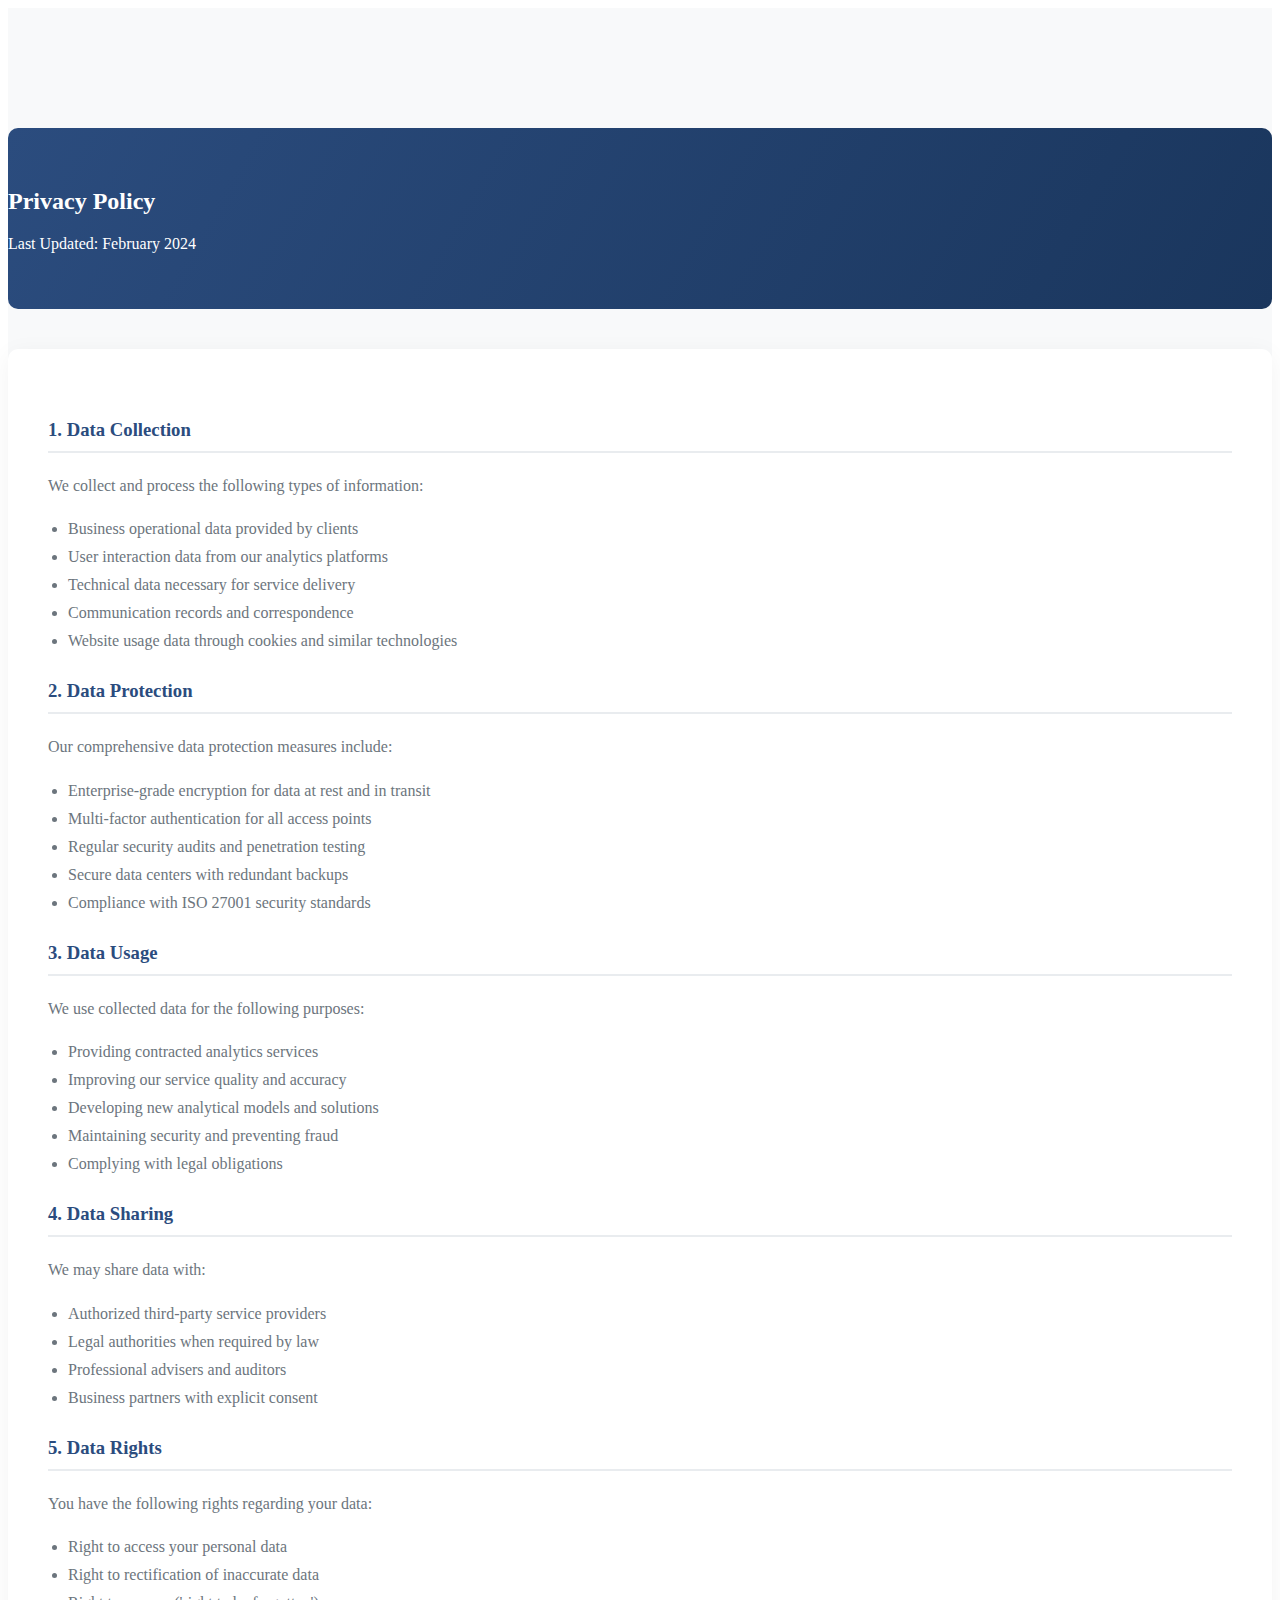
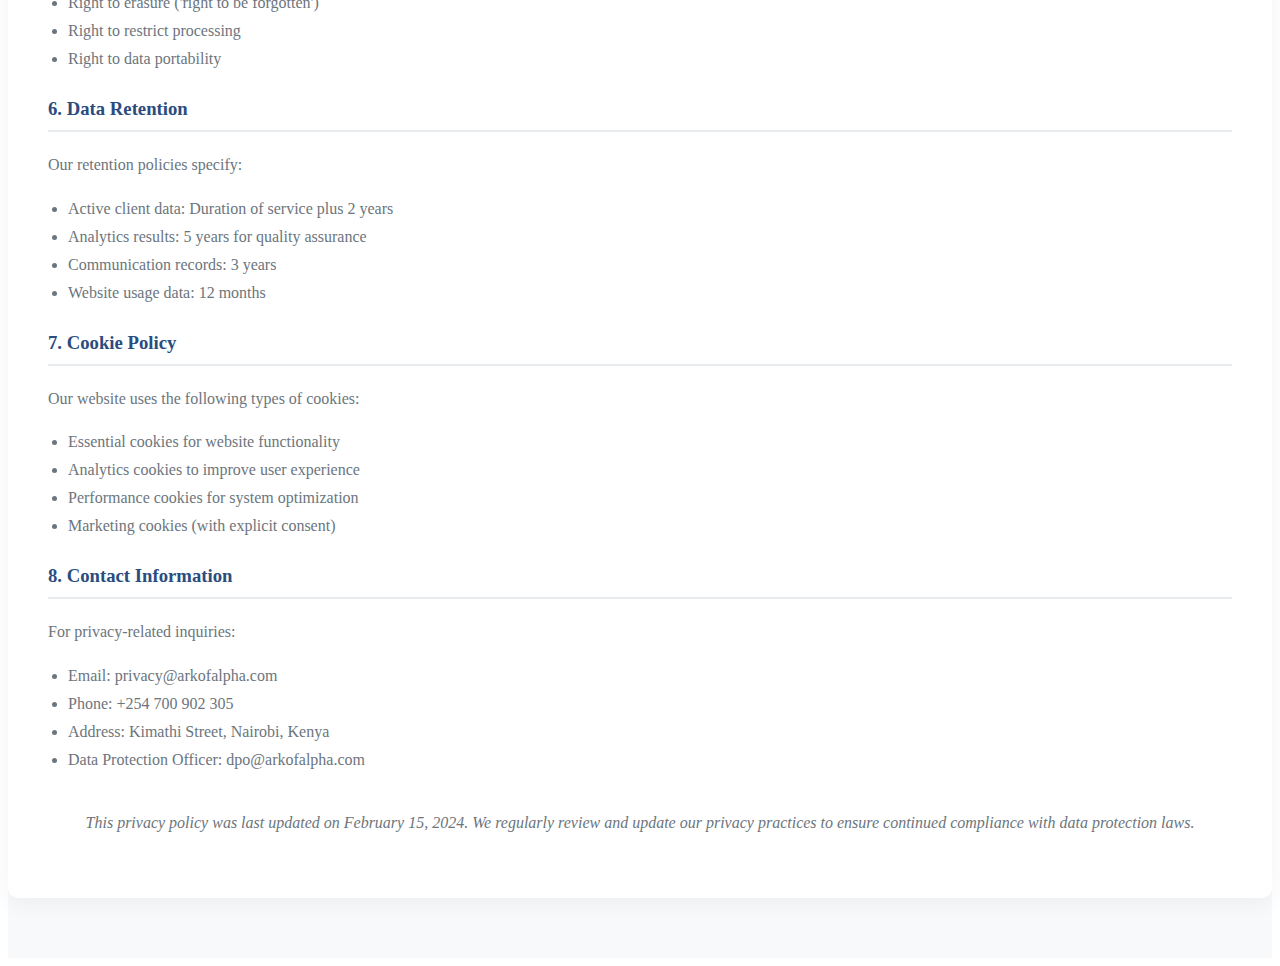
<file: privacy.html>
<!DOCTYPE html>
<html lang="en">
<head>
    <!-- Include the same head section as index.html -->
    <title>Privacy Policy - Ark of Alpha Analytics</title>
    <style>
        .privacy-section {
            padding: 120px 0 60px;
            background: #f8f9fa;
        }
        .privacy-header {
            background: linear-gradient(120deg, #2b4c7e, #1a365d);
            color: white;
            padding: 40px 0;
            margin-bottom: 40px;
            border-radius: 10px;
        }
        .privacy-content {
            background: white;
            padding: 40px;
            border-radius: 10px;
            box-shadow: 0 5px 25px rgba(0,0,0,0.05);
        }
        .privacy-content h3 {
            color: #2b4c7e;
            margin-top: 30px;
            font-weight: 600;
            border-bottom: 2px solid #e9ecef;
            padding-bottom: 10px;
        }
        .privacy-content p {
            color: #6c757d;
            line-height: 1.8;
            margin-bottom: 20px;
        }
        .privacy-content ul {
            padding-left: 20px;
            margin-bottom: 20px;
        }
        .privacy-content li {
            color: #6c757d;
            margin-bottom: 10px;
        }
        .last-updated {
            font-style: italic;
            color: #6c757d;
            margin-top: 40px;
            text-align: center;
        }
    </style>
</head>
<body>
    <!-- Include the same header as index.html -->
    
    <main class="main">
        <section class="privacy-section">
            <div class="container" data-aos="fade-up">
                <div class="privacy-header text-center">
                    <h2>Privacy Policy</h2>
                    <p>Last Updated: February 2024</p>
                </div>
                
                <div class="privacy-content">
                    <h3>1. Data Collection</h3>
                    <p>We collect and process the following types of information:</p>
                    <ul>
                        <li>Business operational data provided by clients</li>
                        <li>User interaction data from our analytics platforms</li>
                        <li>Technical data necessary for service delivery</li>
                        <li>Communication records and correspondence</li>
                        <li>Website usage data through cookies and similar technologies</li>
                    </ul>

                    <h3>2. Data Protection</h3>
                    <p>Our comprehensive data protection measures include:</p>
                    <ul>
                        <li>Enterprise-grade encryption for data at rest and in transit</li>
                        <li>Multi-factor authentication for all access points</li>
                        <li>Regular security audits and penetration testing</li>
                        <li>Secure data centers with redundant backups</li>
                        <li>Compliance with ISO 27001 security standards</li>
                    </ul>

                    <h3>3. Data Usage</h3>
                    <p>We use collected data for the following purposes:</p>
                    <ul>
                        <li>Providing contracted analytics services</li>
                        <li>Improving our service quality and accuracy</li>
                        <li>Developing new analytical models and solutions</li>
                        <li>Maintaining security and preventing fraud</li>
                        <li>Complying with legal obligations</li>
                    </ul>

                    <h3>4. Data Sharing</h3>
                    <p>We may share data with:</p>
                    <ul>
                        <li>Authorized third-party service providers</li>
                        <li>Legal authorities when required by law</li>
                        <li>Professional advisers and auditors</li>
                        <li>Business partners with explicit consent</li>
                    </ul>

                    <h3>5. Data Rights</h3>
                    <p>You have the following rights regarding your data:</p>
                    <ul>
                        <li>Right to access your personal data</li>
                        <li>Right to rectification of inaccurate data</li>
                        <li>Right to erasure ('right to be forgotten')</li>
                        <li>Right to restrict processing</li>
                        <li>Right to data portability</li>
                    </ul>

                    <h3>6. Data Retention</h3>
                    <p>Our retention policies specify:</p>
                    <ul>
                        <li>Active client data: Duration of service plus 2 years</li>
                        <li>Analytics results: 5 years for quality assurance</li>
                        <li>Communication records: 3 years</li>
                        <li>Website usage data: 12 months</li>
                    </ul>

                    <h3>7. Cookie Policy</h3>
                    <p>Our website uses the following types of cookies:</p>
                    <ul>
                        <li>Essential cookies for website functionality</li>
                        <li>Analytics cookies to improve user experience</li>
                        <li>Performance cookies for system optimization</li>
                        <li>Marketing cookies (with explicit consent)</li>
                    </ul>

                    <h3>8. Contact Information</h3>
                    <p>For privacy-related inquiries:</p>
                    <ul>
                        <li>Email: privacy@arkofalpha.com</li>
                        <li>Phone: +254 700 902 305</li>
                        <li>Address: Kimathi Street, Nairobi, Kenya</li>
                        <li>Data Protection Officer: dpo@arkofalpha.com</li>
                    </ul>

                    <p class="last-updated">
                        This privacy policy was last updated on February 15, 2024. 
                        We regularly review and update our privacy practices to ensure continued compliance with data protection laws.
                    </p>
                </div>
            </div>
        </section>
    </main>

    <!-- Include the same footer as index.html -->
</body>
</html>
</file>
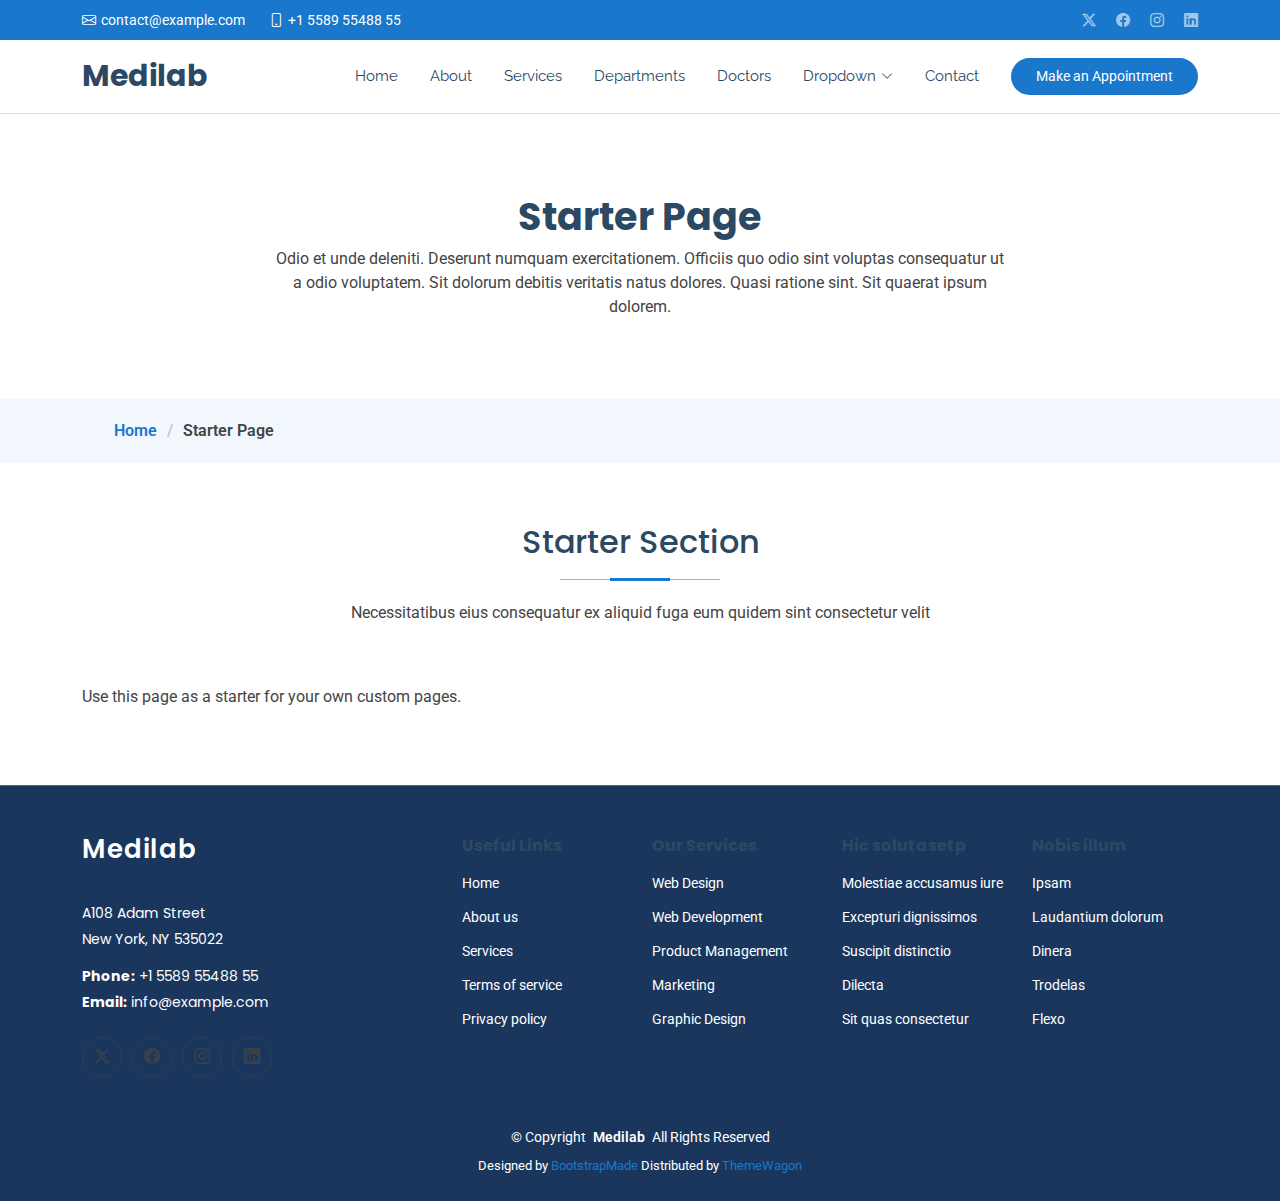
<file: starter-page.html>
<!DOCTYPE html>
<html lang="en">

<head>
  <meta charset="utf-8">
  <meta content="width=device-width, initial-scale=1.0" name="viewport">
  <title>Starter Page - Medilab Bootstrap Template</title>
  <meta name="description" content="">
  <meta name="keywords" content="">

  <!-- Favicons -->
  <link href="assets/img/favicon.png" rel="icon">
  <link href="assets/img/apple-touch-icon.png" rel="apple-touch-icon">

  <!-- Fonts -->
  <link href="https://fonts.googleapis.com" rel="preconnect">
  <link href="https://fonts.gstatic.com" rel="preconnect" crossorigin>
  <link href="https://fonts.googleapis.com/css2?family=Roboto:ital,wght@0,100;0,300;0,400;0,500;0,700;0,900;1,100;1,300;1,400;1,500;1,700;1,900&family=Poppins:ital,wght@0,100;0,200;0,300;0,400;0,500;0,600;0,700;0,800;0,900;1,100;1,200;1,300;1,400;1,500;1,600;1,700;1,800;1,900&family=Raleway:ital,wght@0,100;0,200;0,300;0,400;0,500;0,600;0,700;0,800;0,900;1,100;1,200;1,300;1,400;1,500;1,600;1,700;1,800;1,900&display=swap" rel="stylesheet">

  <!-- Vendor CSS Files -->
  <link href="assets/vendor/bootstrap/css/bootstrap.min.css" rel="stylesheet">
  <link href="assets/vendor/bootstrap-icons/bootstrap-icons.css" rel="stylesheet">
  <link href="assets/vendor/aos/aos.css" rel="stylesheet">
  <link href="assets/vendor/fontawesome-free/css/all.min.css" rel="stylesheet">
  <link href="assets/vendor/glightbox/css/glightbox.min.css" rel="stylesheet">
  <link href="assets/vendor/swiper/swiper-bundle.min.css" rel="stylesheet">

  <!-- Main CSS File -->
  <link href="assets/css/main.css" rel="stylesheet">

  <!-- =======================================================
  * Template Name: Medilab
  * Template URL: https://bootstrapmade.com/medilab-free-medical-bootstrap-theme/
  * Updated: Aug 07 2024 with Bootstrap v5.3.3
  * Author: BootstrapMade.com
  * License: https://bootstrapmade.com/license/
  ======================================================== -->
</head>

<body class="starter-page-page">

  <header id="header" class="header sticky-top">

    <div class="topbar d-flex align-items-center">
      <div class="container d-flex justify-content-center justify-content-md-between">
        <div class="contact-info d-flex align-items-center">
          <i class="bi bi-envelope d-flex align-items-center"><a href="mailto:contact@example.com">contact@example.com</a></i>
          <i class="bi bi-phone d-flex align-items-center ms-4"><span>+1 5589 55488 55</span></i>
        </div>
        <div class="social-links d-none d-md-flex align-items-center">
          <a href="#" class="twitter"><i class="bi bi-twitter-x"></i></a>
          <a href="#" class="facebook"><i class="bi bi-facebook"></i></a>
          <a href="#" class="instagram"><i class="bi bi-instagram"></i></a>
          <a href="#" class="linkedin"><i class="bi bi-linkedin"></i></a>
        </div>
      </div>
    </div><!-- End Top Bar -->

    <div class="branding d-flex align-items-center">

      <div class="container position-relative d-flex align-items-center justify-content-between">
        <a href="index.html" class="logo d-flex align-items-center me-auto">
          <!-- Uncomment the line below if you also wish to use an image logo -->
          <!-- <img src="assets/img/logo.png" alt=""> -->
          <h1 class="sitename">Medilab</h1>
        </a>

        <nav id="navmenu" class="navmenu">
          <ul>
            <li><a href="#hero">Home<br></a></li>
            <li><a href="#about">About</a></li>
            <li><a href="#services">Services</a></li>
            <li><a href="#departments">Departments</a></li>
            <li><a href="#doctors">Doctors</a></li>
            <li class="dropdown"><a href="#"><span>Dropdown</span> <i class="bi bi-chevron-down toggle-dropdown"></i></a>
              <ul>
                <li><a href="#">Dropdown 1</a></li>
                <li class="dropdown"><a href="#"><span>Deep Dropdown</span> <i class="bi bi-chevron-down toggle-dropdown"></i></a>
                  <ul>
                    <li><a href="#">Deep Dropdown 1</a></li>
                    <li><a href="#">Deep Dropdown 2</a></li>
                    <li><a href="#">Deep Dropdown 3</a></li>
                    <li><a href="#">Deep Dropdown 4</a></li>
                    <li><a href="#">Deep Dropdown 5</a></li>
                  </ul>
                </li>
                <li><a href="#">Dropdown 2</a></li>
                <li><a href="#">Dropdown 3</a></li>
                <li><a href="#">Dropdown 4</a></li>
              </ul>
            </li>
            <li><a href="#contact">Contact</a></li>
          </ul>
          <i class="mobile-nav-toggle d-xl-none bi bi-list"></i>
        </nav>

        <a class="cta-btn d-none d-sm-block" href="#appointment">Make an Appointment</a>

      </div>

    </div>

  </header>

  <main class="main">

    <!-- Page Title -->
    <div class="page-title" data-aos="fade">
      <div class="heading">
        <div class="container">
          <div class="row d-flex justify-content-center text-center">
            <div class="col-lg-8">
              <h1>Starter Page</h1>
              <p class="mb-0">Odio et unde deleniti. Deserunt numquam exercitationem. Officiis quo odio sint voluptas consequatur ut a odio voluptatem. Sit dolorum debitis veritatis natus dolores. Quasi ratione sint. Sit quaerat ipsum dolorem.</p>
            </div>
          </div>
        </div>
      </div>
      <nav class="breadcrumbs">
        <div class="container">
          <ol>
            <li><a href="index.html">Home</a></li>
            <li class="current">Starter Page</li>
          </ol>
        </div>
      </nav>
    </div><!-- End Page Title -->

    <!-- Starter Section Section -->
    <section id="starter-section" class="starter-section section">

      <!-- Section Title -->
      <div class="container section-title" data-aos="fade-up">
        <h2>Starter Section</h2>
        <p>Necessitatibus eius consequatur ex aliquid fuga eum quidem sint consectetur velit</p>
      </div><!-- End Section Title -->

      <div class="container" data-aos="fade-up">
        <p>Use this page as a starter for your own custom pages.</p>
      </div>

    </section><!-- /Starter Section Section -->

  </main>

  <footer id="footer" class="footer light-background">

    <div class="container footer-top">
      <div class="row gy-4">
        <div class="col-lg-4 col-md-6 footer-about">
          <a href="index.html" class="logo d-flex align-items-center">
            <span class="sitename">Medilab</span>
          </a>
          <div class="footer-contact pt-3">
            <p>A108 Adam Street</p>
            <p>New York, NY 535022</p>
            <p class="mt-3"><strong>Phone:</strong> <span>+1 5589 55488 55</span></p>
            <p><strong>Email:</strong> <span>info@example.com</span></p>
          </div>
          <div class="social-links d-flex mt-4">
            <a href=""><i class="bi bi-twitter-x"></i></a>
            <a href=""><i class="bi bi-facebook"></i></a>
            <a href=""><i class="bi bi-instagram"></i></a>
            <a href=""><i class="bi bi-linkedin"></i></a>
          </div>
        </div>

        <div class="col-lg-2 col-md-3 footer-links">
          <h4>Useful Links</h4>
          <ul>
            <li><a href="#">Home</a></li>
            <li><a href="#">About us</a></li>
            <li><a href="#">Services</a></li>
            <li><a href="#">Terms of service</a></li>
            <li><a href="#">Privacy policy</a></li>
          </ul>
        </div>

        <div class="col-lg-2 col-md-3 footer-links">
          <h4>Our Services</h4>
          <ul>
            <li><a href="#">Web Design</a></li>
            <li><a href="#">Web Development</a></li>
            <li><a href="#">Product Management</a></li>
            <li><a href="#">Marketing</a></li>
            <li><a href="#">Graphic Design</a></li>
          </ul>
        </div>

        <div class="col-lg-2 col-md-3 footer-links">
          <h4>Hic solutasetp</h4>
          <ul>
            <li><a href="#">Molestiae accusamus iure</a></li>
            <li><a href="#">Excepturi dignissimos</a></li>
            <li><a href="#">Suscipit distinctio</a></li>
            <li><a href="#">Dilecta</a></li>
            <li><a href="#">Sit quas consectetur</a></li>
          </ul>
        </div>

        <div class="col-lg-2 col-md-3 footer-links">
          <h4>Nobis illum</h4>
          <ul>
            <li><a href="#">Ipsam</a></li>
            <li><a href="#">Laudantium dolorum</a></li>
            <li><a href="#">Dinera</a></li>
            <li><a href="#">Trodelas</a></li>
            <li><a href="#">Flexo</a></li>
          </ul>
        </div>

      </div>
    </div>

    <div class="container copyright text-center mt-4">
      <p>© <span>Copyright</span> <strong class="px-1 sitename">Medilab</strong> <span>All Rights Reserved</span></p>
      <div class="credits">
        <!-- All the links in the footer should remain intact. -->
        <!-- You can delete the links only if you've purchased the pro version. -->
        <!-- Licensing information: https://bootstrapmade.com/license/ -->
        <!-- Purchase the pro version with working PHP/AJAX contact form: [buy-url] -->
        Designed by <a href="https://bootstrapmade.com/">BootstrapMade</a> Distributed by <a href=“https://themewagon.com>ThemeWagon
      </div>
    </div>

  </footer>

  <!-- Scroll Top -->
  <a href="#" id="scroll-top" class="scroll-top d-flex align-items-center justify-content-center"><i class="bi bi-arrow-up-short"></i></a>

  <!-- Preloader -->
  <div id="preloader"></div>

  <!-- Vendor JS Files -->
  <script src="assets/vendor/bootstrap/js/bootstrap.bundle.min.js"></script>
  <script src="assets/vendor/php-email-form/validate.js"></script>
  <script src="assets/vendor/aos/aos.js"></script>
  <script src="assets/vendor/glightbox/js/glightbox.min.js"></script>
  <script src="assets/vendor/purecounter/purecounter_vanilla.js"></script>
  <script src="assets/vendor/swiper/swiper-bundle.min.js"></script>

  <!-- Main JS File -->
  <script src="assets/js/main.js"></script>

</body>

</html>
</file>
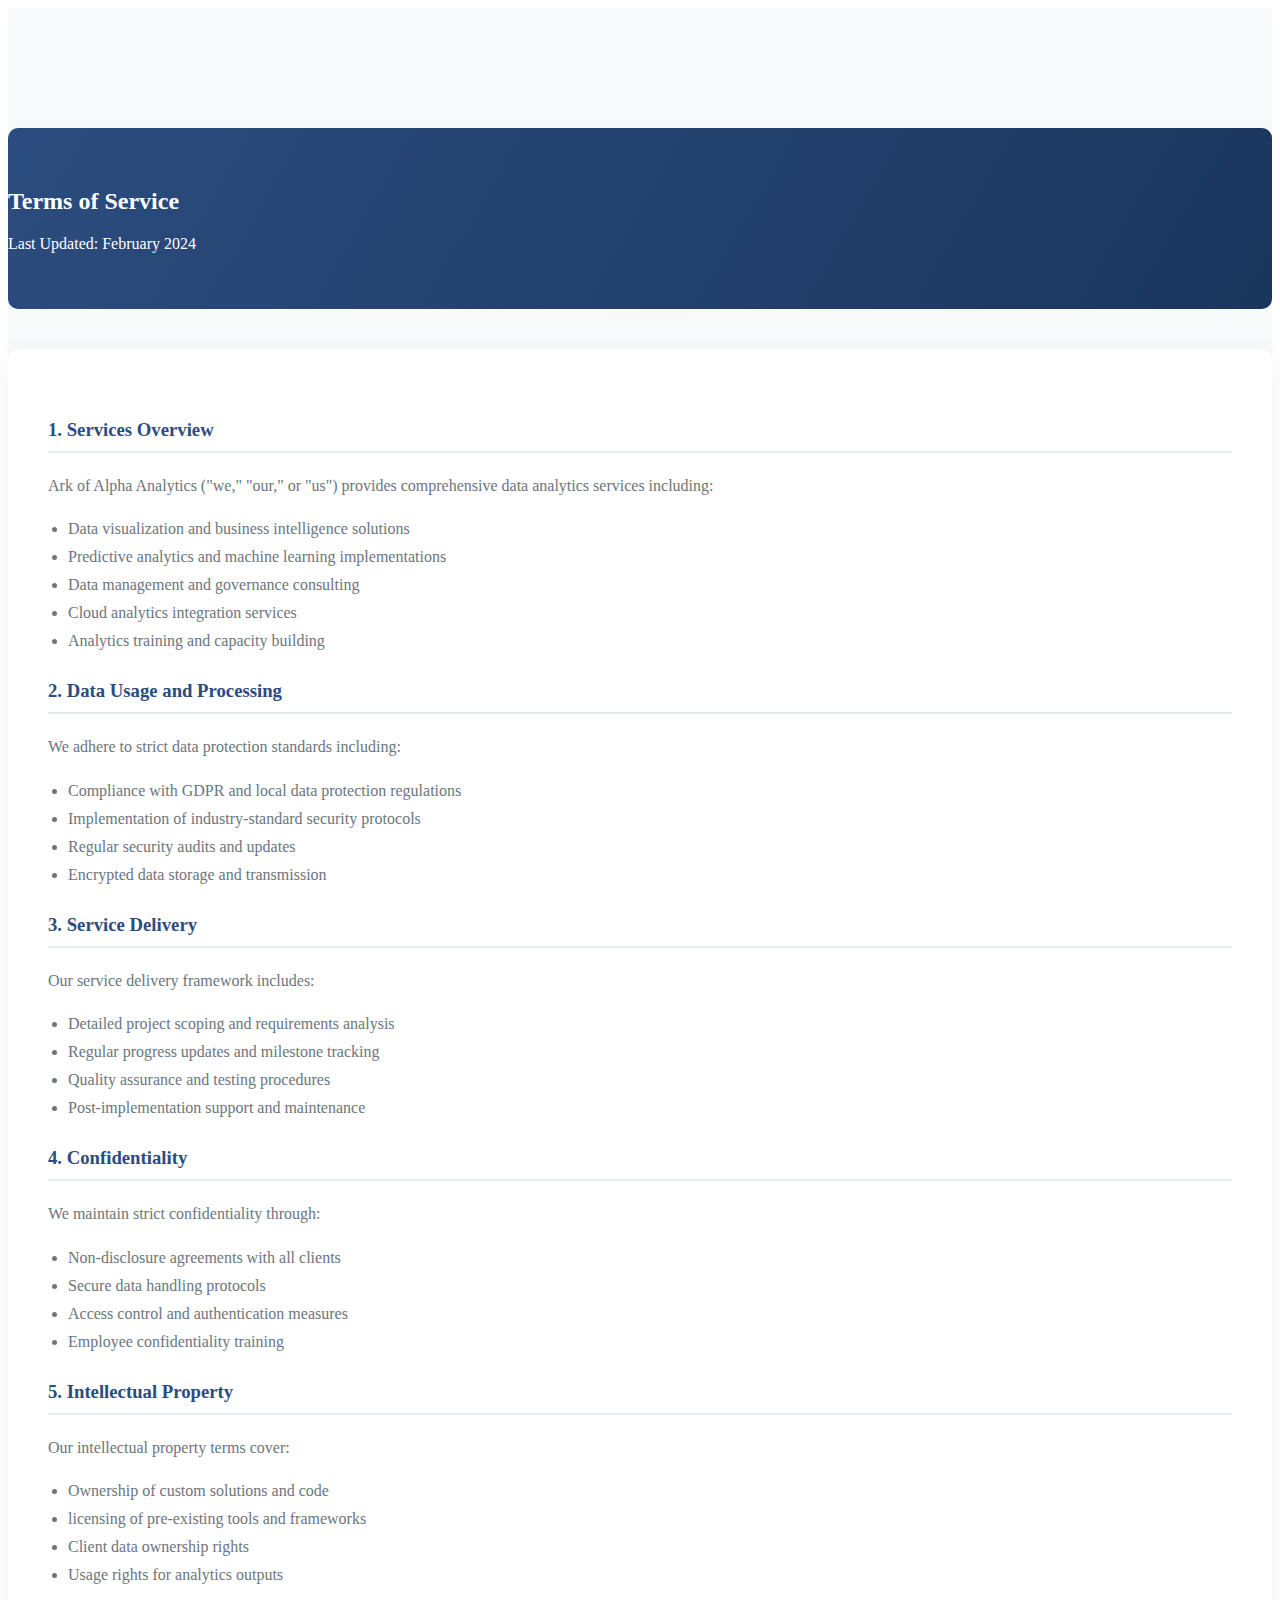
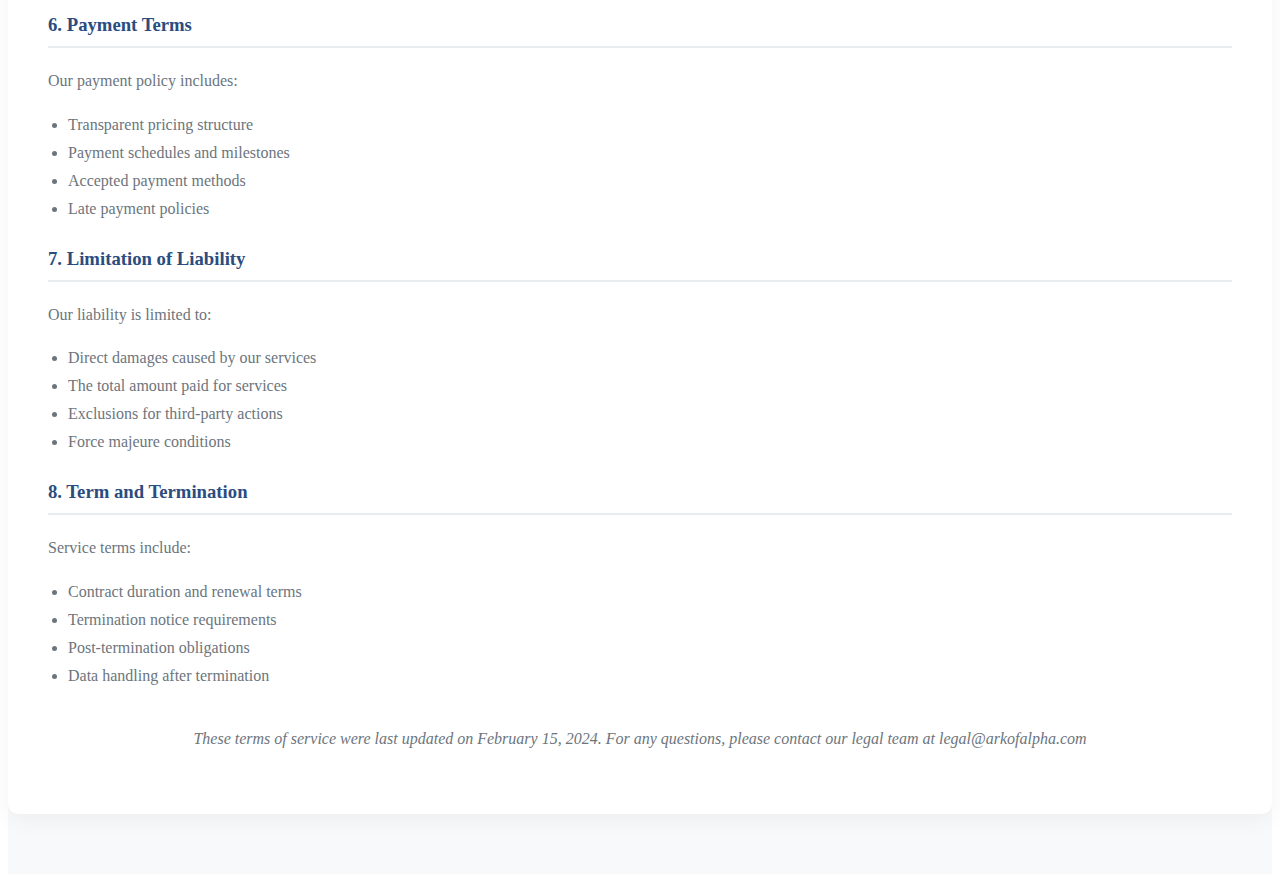
<file: terms.html>
<!DOCTYPE html>
<html lang="en">

<head>
    <meta charset="utf-8">
    <meta content="width=device-width, initial-scale=1.0" name="viewport">
    <title>Terms of Service - Ark of Alpha Analytics</title>
    <meta name="description" content="Read our terms of service to understand the conditions for using Ark of Alpha Analytics' data analytics services, rights, and responsibilities.">
    <meta name="keywords" content="terms of service, analytics terms, service agreement, data analytics terms, Ark of Alpha Analytics">
    <meta name="author" content="Ark of Alpha Analytics">

    <!-- Canonical URL -->
    <link rel="canonical" href="https://arkofalpha.github.io/ark-of-alpha-analytics/terms.html">

    <!-- Open Graph / Facebook -->
    <meta property="og:type" content="website">
    <meta property="og:url" content="https://arkofalpha.github.io/ark-of-alpha-analytics/terms.html">
    <meta property="og:title" content="Terms of Service - Ark of Alpha Analytics">
    <meta property="og:description" content="Understand the terms and conditions for using our data analytics services at Ark of Alpha Analytics.">
    <meta property="og:image" content="https://arkofalpha.github.io/ark-of-alpha-analytics/assets/img/alpha-1.png">

    <!-- Twitter -->
    <meta property="twitter:card" content="summary">
    <meta property="twitter:url" content="https://arkofalpha.github.io/ark-of-alpha-analytics/terms.html">
    <meta property="twitter:title" content="Terms of Service - Ark of Alpha Analytics">
    <meta property="twitter:description" content="Understand the terms and conditions for using our data analytics services at Ark of Alpha Analytics.">
    <meta property="twitter:image" content="https://arkofalpha.github.io/ark-of-alpha-analytics/assets/img/alpha-1.png">

    <style>
        .terms-section {
            padding: 120px 0 60px;
            background: #f8f9fa;
        }
        .terms-header {
            background: linear-gradient(120deg, #2b4c7e, #1a365d);
            color: white;
            padding: 40px 0;
            margin-bottom: 40px;
            border-radius: 10px;
        }
        .terms-content {
            background: white;
            padding: 40px;
            border-radius: 10px;
            box-shadow: 0 5px 25px rgba(0,0,0,0.05);
        }
        .terms-content h3 {
            color: #2b4c7e;
            margin-top: 30px;
            font-weight: 600;
            border-bottom: 2px solid #e9ecef;
            padding-bottom: 10px;
        }
        .terms-content p {
            color: #6c757d;
            line-height: 1.8;
            margin-bottom: 20px;
        }
        .terms-content ul {
            padding-left: 20px;
            margin-bottom: 20px;
        }
        .terms-content li {
            color: #6c757d;
            margin-bottom: 10px;
        }
        .last-updated {
            font-style: italic;
            color: #6c757d;
            margin-top: 40px;
            text-align: center;
        }
    </style>
</head>

<body>
    <!-- Include the same header as index.html -->
    
    <main class="main">
        <section class="terms-section">
            <div class="container" data-aos="fade-up">
                <div class="terms-header text-center">
                    <h2>Terms of Service</h2>
                    <p>Last Updated: February 2024</p>
                </div>
                
                <div class="terms-content">
                    <h3>1. Services Overview</h3>
                    <p>Ark of Alpha Analytics ("we," "our," or "us") provides comprehensive data analytics services including:</p>
                    <ul>
                        <li>Data visualization and business intelligence solutions</li>
                        <li>Predictive analytics and machine learning implementations</li>
                        <li>Data management and governance consulting</li>
                        <li>Cloud analytics integration services</li>
                        <li>Analytics training and capacity building</li>
                    </ul>

                    <h3>2. Data Usage and Processing</h3>
                    <p>We adhere to strict data protection standards including:</p>
                    <ul>
                        <li>Compliance with GDPR and local data protection regulations</li>
                        <li>Implementation of industry-standard security protocols</li>
                        <li>Regular security audits and updates</li>
                        <li>Encrypted data storage and transmission</li>
                    </ul>

                    <h3>3. Service Delivery</h3>
                    <p>Our service delivery framework includes:</p>
                    <ul>
                        <li>Detailed project scoping and requirements analysis</li>
                        <li>Regular progress updates and milestone tracking</li>
                        <li>Quality assurance and testing procedures</li>
                        <li>Post-implementation support and maintenance</li>
                    </ul>

                    <h3>4. Confidentiality</h3>
                    <p>We maintain strict confidentiality through:</p>
                    <ul>
                        <li>Non-disclosure agreements with all clients</li>
                        <li>Secure data handling protocols</li>
                        <li>Access control and authentication measures</li>
                        <li>Employee confidentiality training</li>
                    </ul>

                    <h3>5. Intellectual Property</h3>
                    <p>Our intellectual property terms cover:</p>
                    <ul>
                        <li>Ownership of custom solutions and code</li>
                        <li>licensing of pre-existing tools and frameworks</li>
                        <li>Client data ownership rights</li>
                        <li>Usage rights for analytics outputs</li>
                    </ul>

                    <h3>6. Payment Terms</h3>
                    <p>Our payment policy includes:</p>
                    <ul>
                        <li>Transparent pricing structure</li>
                        <li>Payment schedules and milestones</li>
                        <li>Accepted payment methods</li>
                        <li>Late payment policies</li>
                    </ul>

                    <h3>7. Limitation of Liability</h3>
                    <p>Our liability is limited to:</p>
                    <ul>
                        <li>Direct damages caused by our services</li>
                        <li>The total amount paid for services</li>
                        <li>Exclusions for third-party actions</li>
                        <li>Force majeure conditions</li>
                    </ul>

                    <h3>8. Term and Termination</h3>
                    <p>Service terms include:</p>
                    <ul>
                        <li>Contract duration and renewal terms</li>
                        <li>Termination notice requirements</li>
                        <li>Post-termination obligations</li>
                        <li>Data handling after termination</li>
                    </ul>

                    <p class="last-updated">
                        These terms of service were last updated on February 15, 2024. 
                        For any questions, please contact our legal team at legal@arkofalpha.com
                    </p>
                </div>
            </div>
        </section>
    </main>

    <!-- Include the same footer as index.html -->
</body>
</html>
</file>
<file: assets/css/main.css>
/**
* Template Name: Medilab
* Template URL: https://bootstrapmade.com/medilab-free-medical-bootstrap-theme/
* Updated: Aug 07 2024 with Bootstrap v5.3.3
* Author: BootstrapMade.com
* License: https://bootstrapmade.com/license/
*/

/*--------------------------------------------------------------
# Font & Color Variables
# Help: https://bootstrapmade.com/color-system/
--------------------------------------------------------------*/
/* Fonts */
:root {
  --default-font: "Roboto",  system-ui, -apple-system, "Segoe UI", Roboto, "Helvetica Neue", Arial, "Noto Sans", "Liberation Sans", sans-serif, "Apple Color Emoji", "Segoe UI Emoji", "Segoe UI Symbol", "Noto Color Emoji";
  --heading-font: "Poppins",  sans-serif;
  --nav-font: "Raleway",  sans-serif;
}

/* Global Colors - The following color variables are used throughout the website. Updating them here will change the color scheme of the entire website */
:root { 
  --background-color: #ffffff; /* Background color for the entire website, including individual sections */
  --default-color: #444444; /* Default color used for the majority of the text content across the entire website */
  --heading-color: #2c4964; /* Color for headings, subheadings and title throughout the website */
  --accent-color: #1977cc; /* Accent color that represents your brand on the website. It's used for buttons, links, and other elements that need to stand out */
  --surface-color: #ffffff; /* The surface color is used as a background of boxed elements within sections, such as cards, icon boxes, or other elements that require a visual separation from the global background. */
  --contrast-color: #ffffff; /* Contrast color for text, ensuring readability against backgrounds of accent, heading, or default colors. */
}

/* Nav Menu Colors - The following color variables are used specifically for the navigation menu. They are separate from the global colors to allow for more customization options */
:root {
  --nav-color: #2c4964;  /* The default color of the main navmenu links */
  --nav-hover-color: #1977cc; /* Applied to main navmenu links when they are hovered over or active */
  --nav-mobile-background-color: #ffffff; /* Used as the background color for mobile navigation menu */
  --nav-dropdown-background-color: #ffffff; /* Used as the background color for dropdown items that appear when hovering over primary navigation items */
  --nav-dropdown-color: #2c4964; /* Used for navigation links of the dropdown items in the navigation menu. */
  --nav-dropdown-hover-color: #1977cc; /* Similar to --nav-hover-color, this color is applied to dropdown navigation links when they are hovered over. */
}

/* Color Presets - These classes override global colors when applied to any section or element, providing reuse of the sam color scheme. */

.light-background {
  --background-color: #f1f7fc;
  --surface-color: #ffffff;
}

.dark-background {
  --background-color: #060606;
  --default-color: #ffffff;
  --heading-color: #ffffff;
  --surface-color: #252525;
  --contrast-color: #ffffff;
}

/* Smooth scroll */
:root {
  scroll-behavior: smooth;
}

/*--------------------------------------------------------------
# General Styling & Shared Classes
--------------------------------------------------------------*/
body {
  color: var(--default-color);
  background-color: var(--background-color);
  font-family: var(--default-font);
}

a {
  color: var(--accent-color);
  text-decoration: none;
  transition: 0.3s;
}

a:hover {
  color: color-mix(in srgb, var(--accent-color), transparent 25%);
  text-decoration: none;
}

h1,
h2,
h3,
h4,
h5,
h6 {
  color: var(--heading-color);
  font-family: var(--heading-font);
}

/* Pulsating Play Button
------------------------------*/
.pulsating-play-btn {
  width: 94px;
  height: 94px;
  background: radial-gradient(var(--accent-color) 50%, color-mix(in srgb, var(--accent-color), transparent 75%) 52%);
  border-radius: 50%;
  display: block;
  position: relative;
  overflow: hidden;
}

.pulsating-play-btn:before {
  content: "";
  position: absolute;
  width: 120px;
  height: 120px;
  animation-delay: 0s;
  animation: pulsate-play-btn 2s;
  animation-direction: forwards;
  animation-iteration-count: infinite;
  animation-timing-function: steps;
  opacity: 1;
  border-radius: 50%;
  border: 5px solid color-mix(in srgb, var(--accent-color), transparent 30%);
  top: -15%;
  left: -15%;
  background: rgba(198, 16, 0, 0);
}

.pulsating-play-btn:after {
  content: "";
  position: absolute;
  left: 50%;
  top: 50%;
  transform: translateX(-40%) translateY(-50%);
  width: 0;
  height: 0;
  border-top: 10px solid transparent;
  border-bottom: 10px solid transparent;
  border-left: 15px solid #fff;
  z-index: 100;
  transition: all 400ms cubic-bezier(0.55, 0.055, 0.675, 0.19);
}

.pulsating-play-btn:hover:before {
  content: "";
  position: absolute;
  left: 50%;
  top: 50%;
  transform: translateX(-40%) translateY(-50%);
  width: 0;
  height: 0;
  border: none;
  border-top: 10px solid transparent;
  border-bottom: 10px solid transparent;
  border-left: 15px solid #fff;
  z-index: 200;
  animation: none;
  border-radius: 0;
}

.pulsating-play-btn:hover:after {
  border-left: 15px solid var(--accent-color);
  transform: scale(20);
}

@keyframes pulsate-play-btn {
  0% {
    transform: scale(0.6, 0.6);
    opacity: 1;
  }

  100% {
    transform: scale(1, 1);
    opacity: 0;
  }
}

/* PHP Email Form Messages
------------------------------*/
.php-email-form .error-message {
  display: none;
  background: #df1529;
  color: #ffffff;
  text-align: left;
  padding: 15px;
  margin-bottom: 24px;
  font-weight: 600;
}

.php-email-form .sent-message {
  display: none;
  color: #ffffff;
  background: #059652;
  text-align: center;
  padding: 15px;
  margin-bottom: 24px;
  font-weight: 600;
}

.php-email-form .loading {
  display: none;
  background: var(--surface-color);
  text-align: center;
  padding: 15px;
  margin-bottom: 24px;
}

.php-email-form .loading:before {
  content: "";
  display: inline-block;
  border-radius: 50%;
  width: 24px;
  height: 24px;
  margin: 0 10px -6px 0;
  border: 3px solid var(--accent-color);
  border-top-color: var(--surface-color);
  animation: php-email-form-loading 1s linear infinite;
}

@keyframes php-email-form-loading {
  0% {
    transform: rotate(0deg);
  }

  100% {
    transform: rotate(360deg);
  }
}

/*--------------------------------------------------------------
# Global Header
--------------------------------------------------------------*/
.header {
  color: var(--default-color);
  transition: all 0.5s;
  z-index: 997;
  background-color: var(--background-color);
}

.header .topbar {
  background-color: var(--accent-color);
  height: 40px;
  padding: 0;
  font-size: 14px;
  transition: all 0.5s;
}

.header .topbar .contact-info i {
  font-style: normal;
  color: var(--contrast-color);
}

.header .topbar .contact-info i a,
.header .topbar .contact-info i span {
  padding-left: 5px;
  color: var(--contrast-color);
}

@media (max-width: 575px) {

  .header .topbar .contact-info i a,
  .header .topbar .contact-info i span {
    font-size: 13px;
  }
}

.header .topbar .contact-info i a {
  line-height: 0;
  transition: 0.3s;
}

.header .topbar .contact-info i a:hover {
  color: var(--contrast-color);
  text-decoration: underline;
}

.header .topbar .social-links a {
  color: color-mix(in srgb, var(--contrast-color), transparent 40%);
  line-height: 0;
  transition: 0.3s;
  margin-left: 20px;
}

.header .topbar .social-links a:hover {
  color: var(--contrast-color);
}

.header .branding {
  min-height: 60px;
  padding: 10px 0;
}

.header .logo {
  line-height: 1;
}

.header .logo img {
  max-height: 36px;
  margin-right: 8px;
}

.header .logo h1 {
  font-size: 30px;
  margin: 0;
  font-weight: 700;
  color: var(--heading-color);
}

.header .cta-btn,
.header .cta-btn:focus {
  color: var(--contrast-color);
  background: var(--accent-color);
  font-size: 14px;
  padding: 8px 25px;
  margin: 0 0 0 30px;
  border-radius: 50px;
  transition: 0.3s;
}

.header .cta-btn:hover,
.header .cta-btn:focus:hover {
  color: var(--contrast-color);
  background: color-mix(in srgb, var(--accent-color), transparent 15%);
}

@media (max-width: 1200px) {
  .header .logo {
    order: 1;
  }

  .header .cta-btn {
    order: 2;
    margin: 0 15px 0 0;
    padding: 6px 15px;
  }

  .header .navmenu {
    order: 3;
  }
}

.scrolled .header {
  box-shadow: 0px 0 18px rgba(0, 0, 0, 0.1);
}

.scrolled .header .topbar {
  height: 0;
  visibility: hidden;
  overflow: hidden;
}

/*--------------------------------------------------------------
# Navigation Menu
--------------------------------------------------------------*/
/* Desktop Navigation */
@media (min-width: 1200px) {
  .navmenu {
    padding: 0;
  }

  .navmenu ul {
    margin: 0;
    padding: 0;
    display: flex;
    list-style: none;
    align-items: center;
  }

  .navmenu li {
    position: relative;
  }

  .navmenu>ul>li {
    white-space: nowrap;
    padding: 15px 14px;
  }

  .navmenu>ul>li:last-child {
    padding-right: 0;
  }

  .navmenu a,
  .navmenu a:focus {
    color: var(--nav-color);
    font-size: 15px;
    padding: 0 2px;
    font-family: var(--nav-font);
    font-weight: 400;
    display: flex;
    align-items: center;
    justify-content: space-between;
    white-space: nowrap;
    transition: 0.3s;
    position: relative;
  }

  .navmenu a i,
  .navmenu a:focus i {
    font-size: 12px;
    line-height: 0;
    margin-left: 5px;
    transition: 0.3s;
  }

  .navmenu>ul>li>a:before {
    content: "";
    position: absolute;
    width: 100%;
    height: 2px;
    bottom: -6px;
    left: 0;
    background-color: var(--nav-hover-color);
    visibility: hidden;
    width: 0px;
    transition: all 0.3s ease-in-out 0s;
  }

  .navmenu a:hover:before,
  .navmenu li:hover>a:before,
  .navmenu .active:before {
    visibility: visible;
    width: 100%;
  }

  .navmenu li:hover>a,
  .navmenu .active,
  .navmenu .active:focus {
    color: var(--nav-hover-color);
  }

  .navmenu .dropdown ul {
    margin: 0;
    padding: 10px 0;
    background: var(--nav-dropdown-background-color);
    display: block;
    position: absolute;
    visibility: hidden;
    left: 14px;
    top: 130%;
    opacity: 0;
    transition: 0.3s;
    border-radius: 4px;
    z-index: 99;
    box-shadow: 0px 0px 30px rgba(0, 0, 0, 0.1);
  }

  .navmenu .dropdown ul li {
    min-width: 200px;
  }

  .navmenu .dropdown ul a {
    padding: 10px 20px;
    font-size: 15px;
    text-transform: none;
    color: var(--nav-dropdown-color);
  }

  .navmenu .dropdown ul a i {
    font-size: 12px;
  }

  .navmenu .dropdown ul a:hover,
  .navmenu .dropdown ul .active:hover,
  .navmenu .dropdown ul li:hover>a {
    color: var(--nav-dropdown-hover-color);
  }

  .navmenu .dropdown:hover>ul {
    opacity: 1;
    top: 100%;
    visibility: visible;
  }

  .navmenu .dropdown .dropdown ul {
    top: 0;
    left: -90%;
    visibility: hidden;
  }

  .navmenu .dropdown .dropdown:hover>ul {
    opacity: 1;
    top: 0;
    left: -100%;
    visibility: visible;
  }
}

/* Mobile Navigation */
@media (max-width: 1199px) {
  .mobile-nav-toggle {
    color: var(--nav-color);
    font-size: 28px;
    line-height: 0;
    margin: 0;
    cursor: pointer;
    transition: color 0.3s;
    position: absolute !important;
    left: 15px !important;
    right: auto !important;
    top: 50% !important;
    transform: translateY(-50%) !important;
  }

  .header .logo {
    margin-left: 60px !important;
    order: 1;
  }

  .navmenu {
    padding: 0;
    z-index: 9997;
    position: fixed !important;
    top: 60px !important;
    left: 10px !important;
    right: auto !important;
    width: max-content;
    min-width: 200px;
    max-width: 80%;
    bottom: auto;
    overflow-y: auto;
    background: white;
    transition: 0.3s;
    visibility: hidden;
    opacity: 0;
    border-radius: 8px;
    box-shadow: 0 5px 15px rgba(0, 0, 0, 0.1);
  }

  .navmenu ul {
    position: fixed;
    top: 60px;
    left: 0;
    width: 100%;
    height: 25vh;
    display: none;
    list-style: none;
    padding: 10px 0;
    margin: 0;
    background-color: var(--nav-mobile-background-color);
    border-bottom: 1px solid color-mix(in srgb, var(--default-color), transparent 90%);
    box-shadow: 0 2px 15px rgba(0, 0, 0, 0.1);
    overflow-y: auto;
    transition: 0.3s;
    z-index: 9998;
  }

  .navmenu a,
  .navmenu a:focus {
    color: var(--nav-dropdown-color);
    padding: 10px 20px;
    font-family: var(--nav-font);
    font-size: 15px;
    font-weight: 500;
    display: flex;
    align-items: center;
    justify-content: space-between;
    white-space: nowrap;
    transition: 0.3s;
  }

  .navmenu a i,
  .navmenu a:focus i {
    font-size: 12px;
    line-height: 0;
    margin-left: 5px;
  }

  .navmenu a:hover,
  .navmenu .active,
  .navmenu .active:focus {
    color: var(--nav-dropdown-hover-color);
  }

  .mobile-nav-active {
    overflow: hidden;
  }

  .mobile-nav-active .mobile-nav-toggle {
    color: var(--nav-dropdown-color);
    z-index: 9999;
  }

  .mobile-nav-active .navmenu > ul {
    display: block;
  }
}

/*--------------------------------------------------------------
# Global Footer
--------------------------------------------------------------*/
.footer {
  color: #ffffff;
  background-color: #1a365d;
  border-top: 1px solid rgba(255, 255, 255, 0.25);
  font-size: 14px;
  position: relative;
}

.footer .footer-top {
  padding-top: 50px;
}

.footer .footer-about .logo {
  line-height: 1;
  margin-bottom: 25px;
}

.footer .footer-about .logo img {
  max-height: 40px;
  margin-right: 6px;
}

.footer .footer-about .logo span {
  color: var(--heading-color);
  font-family: var(--heading-font);
  font-size: 26px;
  font-weight: 700;
  letter-spacing: 1px;
}

.footer .footer-about .logo .sitename {
  color: #ffffff !important;
  font-weight: 600;
}

.footer .footer-about p {
  font-size: 14px;
  font-family: var(--heading-font);
}

.footer .social-links a {
  display: flex;
  align-items: center;
  justify-content: center;
  width: 40px;
  height: 40px;
  border-radius: 50%;
  border: 1px solid color-mix(in srgb, var(--default-color), transparent 50%);
  font-size: 16px;
  color: color-mix(in srgb, var(--default-color), transparent 20%);
  margin-right: 10px;
  transition: 0.3s;
}

.footer .social-links a:hover {
  color: var(--accent-color);
  border-color: var(--accent-color);
}

.footer h4 {
  font-size: 16px;
  font-weight: bold;
  position: relative;
  padding-bottom: 12px;
}

.footer .footer-links {
  margin-bottom: 30px;
}

.footer .footer-links ul {
  list-style: none;
  padding: 0;
  margin: 0;
}

.footer .footer-links ul i {
  padding-right: 2px;
  font-size: 12px;
  line-height: 0;
}

.footer .footer-links ul li {
  padding: 10px 0;
  display: flex;
  align-items: center;
}

.footer .footer-links ul li:first-child {
  padding-top: 0;
}

.footer .footer-links ul a {
  color: #ffffff !important;
  display: inline-block;
  line-height: 1;
}

.footer .footer-links ul a:hover {
  color: #ffffff !important;
  transform: translateX(5px);
}

.footer .footer-contact p {
  margin-bottom: 5px;
}

.footer .copyright {
  padding-top: 25px;
  padding-bottom: 25px;
  border-top: 1px solid color-mix(in srgb, var(--default-color), transparent 90%);
}

.footer .copyright p {
  margin-bottom: 0;
}

.footer .copyright .sitename {
  color: #ffffff !important;
  font-weight: 600;
}

.footer .credits {
  margin-top: 8px;
  font-size: 13px;
}

/*--------------------------------------------------------------
# Preloader
--------------------------------------------------------------*/
#preloader {
  position: fixed;
  inset: 0;
  z-index: 999999;
  overflow: hidden;
  background: var(--background-color);
  transition: all 0.6s ease-out;
}

#preloader:before {
  content: "";
  position: fixed;
  top: calc(50% - 30px);
  left: calc(50% - 30px);
  border: 6px solid #ffffff;
  border-color: var(--accent-color) transparent var(--accent-color) transparent;
  border-radius: 50%;
  width: 60px;
  height: 60px;
  animation: animate-preloader 1.5s linear infinite;
}

@keyframes animate-preloader {
  0% {
    transform: rotate(0deg);
  }

  100% {
    transform: rotate(360deg);
  }
}

/*--------------------------------------------------------------
# Scroll Top Button
--------------------------------------------------------------*/
.scroll-top {
  position: fixed;
  visibility: hidden;
  opacity: 0;
  right: 15px;
  bottom: 15px;
  z-index: 99999;
  background-color: var(--accent-color);
  width: 40px;
  height: 40px;
  border-radius: 4px;
  transition: all 0.4s;
}

.scroll-top i {
  font-size: 24px;
  color: var(--contrast-color);
  line-height: 0;
}

.scroll-top:hover {
  background-color: color-mix(in srgb, var(--accent-color), transparent 20%);
  color: var(--contrast-color);
}

.scroll-top.active {
  visibility: visible;
  opacity: 1;
}

/*--------------------------------------------------------------
# Disable aos animation delay on mobile devices
--------------------------------------------------------------*/
@media screen and (max-width: 768px) {
  [data-aos-delay] {
    transition-delay: 0 !important;
  }
}

/*--------------------------------------------------------------
# Global Page Titles & Breadcrumbs
--------------------------------------------------------------*/
.page-title {
  color: var(--default-color);
  background-color: var(--background-color);
  position: relative;
}

.page-title .heading {
  padding: 80px 0;
  border-top: 1px solid color-mix(in srgb, var(--accent-color), transparent 80%);
}

.page-title .heading h1 {
  font-size: 38px;
  font-weight: 700;
}

.page-title nav {
  background-color: color-mix(in srgb, var(--accent-color), transparent 94%);
  padding: 20px 0;
}

.page-title nav ol {
  display: flex;
  flex-wrap: wrap;
  list-style: none;
  margin: 0;
  font-size: 16px;
  font-weight: 600;
}

.page-title nav ol li+li {
  padding-left: 10px;
}

.page-title nav ol li+li::before {
  content: "/";
  display: inline-block;
  padding-right: 10px;
  color: color-mix(in srgb, var(--default-color), transparent 70%);
}

/*--------------------------------------------------------------
# Global Sections
--------------------------------------------------------------*/
section,
.section {
  color: var(--default-color);
  background-color: var(--background-color);
  padding: 60px 0;
  scroll-margin-top: 72px;
  overflow: clip;
}

@media (max-width: 1199px) {

  section,
  .section {
    scroll-margin-top: 60px;
  }
}

/*--------------------------------------------------------------
# Global Section Titles
--------------------------------------------------------------*/
.section-title {
  text-align: center;
  padding-bottom: 60px;
  position: relative;
}

.section-title h2 {
  font-size: 32px;
  font-weight: 500;
  margin-bottom: 20px;
  padding-bottom: 20px;
  position: relative;
}

.section-title h2:before {
  content: "";
  position: absolute;
  display: block;
  width: 160px;
  height: 1px;
  background: color-mix(in srgb, var(--default-color), transparent 60%);
  left: 0;
  right: 0;
  bottom: 1px;
  margin: auto;
}

.section-title h2::after {
  content: "";
  position: absolute;
  display: block;
  width: 60px;
  height: 3px;
  background: var(--accent-color);
  left: 0;
  right: 0;
  bottom: 0;
  margin: auto;
}

.section-title p {
  margin-bottom: 0;
}

/*--------------------------------------------------------------
# Hero Section
--------------------------------------------------------------*/
.hero {
  width: 100%;
  min-height: calc(100vh - 112px);
  padding: 80px 0;
  display: flex;
  align-items: center;
  justify-content: center;
  position: relative;
  overflow: hidden;
}

.hero img {
  position: absolute;
  inset: 0;
  display: block;
  width: 100%;
  height: 100%;
  object-fit: cover;
  z-index: 1;
}

.hero .container {
  z-index: 3;
}

.hero .welcome h2 {
  margin: 0;
  font-size: 48px;
  font-weight: 700;
}

.hero .welcome p {
  font-size: 24px;
  margin: 0;
}

.hero .content {
  margin-top: 40px;
}

.hero .content .why-box {
  color: var(--contrast-color);
  background: var(--accent-color);
  padding: 30px;
  border-radius: 4px;
}

.hero .content .why-box h3 {
  color: var(--contrast-color);
  font-weight: 700;
  font-size: 34px;
  margin-bottom: 30px;
}

.hero .content .why-box p {
  margin-bottom: 30px;
}

.hero .content .why-box .more-btn {
  color: var(--contrast-color);
  background: color-mix(in srgb, var(--contrast-color), transparent 80%);
  display: inline-block;
  padding: 6px 30px 8px 30px;
  border-radius: 50px;
  transition: all ease-in-out 0.4s;
}

.hero .content .why-box .more-btn i {
  font-size: 14px;
}

.hero .content .why-box .more-btn:hover {
  background: var(--surface-color);
  color: var(--accent-color);
}

.hero .content .icon-box {
  text-align: center;
  border-radius: 10px;
  background: color-mix(in srgb, var(--surface-color), transparent 20%);
  box-shadow: 0px 2px 15px rgba(0, 0, 0, 0.1);
  padding: 40px 30px;
  width: 100%;
}

.hero .content .icon-box i {
  font-size: 40px;
  color: var(--accent-color);
}

.hero .content .icon-box h4 {
  font-size: 20px;
  font-weight: 700;
  margin: 10px 0 20px 0;
}

.hero .content .icon-box p {
  font-size: 15px;
  color: color-mix(in srgb, var(--default-color), transparent 30%);
}

/*--------------------------------------------------------------
# About Section
--------------------------------------------------------------*/
.about .content h3 {
  font-size: 2rem;
  font-weight: 700;
}

.about .content ul {
  list-style: none;
  padding: 0;
}

.about .content ul li {
  display: flex;
  align-items: flex-start;
  margin-top: 40px;
}

.about .content ul i {
  flex-shrink: 0;
  font-size: 48px;
  color: var(--accent-color);
  margin-right: 20px;
}

.about .content ul h5 {
  font-size: 18px;
  font-weight: 700;
}

.about .content ul p {
  font-size: 15px;
}

.about .content p:last-child {
  margin-bottom: 0;
}

.about .pulsating-play-btn {
  position: absolute;
  left: calc(50% - 47px);
  top: calc(50% - 47px);
}

/*--------------------------------------------------------------
# Stats Section
--------------------------------------------------------------*/
.stats i {
  color: var(--contrast-color);
  background-color: var(--accent-color);
  box-shadow: 0px 2px 25px rgba(0, 0, 0, 0.1);
  width: 54px;
  height: 54px;
  font-size: 24px;
  border-radius: 50px;
  border: 2px solid var(--background-color);
  display: inline-flex;
  align-items: center;
  justify-content: center;
  position: relative;
  z-index: 1;
}

.stats .stats-item {
  background-color: var(--surface-color);
  margin-top: -27px;
  padding: 30px 30px 25px 30px;
  width: 100%;
  position: relative;
  text-align: center;
  box-shadow: 0px 2px 35px rgba(0, 0, 0, 0.1);
  border-radius: 4px;
  z-index: 0;
}

.stats .stats-item span {
  font-size: 32px;
  display: block;
  margin: 10px 0;
  font-weight: 700;
  color: var(--heading-color);
}

.stats .stats-item p {
  padding: 0;
  margin: 0;
  font-family: var(--heading-font);
  font-size: 16px;
}

/*--------------------------------------------------------------
# Services Section
--------------------------------------------------------------*/
.services .service-item {
  background-color: var(--surface-color);
  text-align: center;
  border: 1px solid color-mix(in srgb, var(--default-color), transparent 85%);
  padding: 80px 20px;
  transition: all ease-in-out 0.3s;
  height: 100%;
}

.services .service-item .icon {
  margin: 0 auto;
  width: 64px;
  height: 64px;
  background: var(--accent-color);
  border-radius: 4px;
  display: flex;
  align-items: center;
  justify-content: center;
  margin-bottom: 20px;
  transition: 0.3s;
  transform-style: preserve-3d;
}

.services .service-item .icon i {
  color: var(--contrast-color);
  font-size: 28px;
  transition: ease-in-out 0.3s;
}

.services .service-item .icon::before {
  position: absolute;
  content: "";
  left: -8px;
  top: -8px;
  height: 100%;
  width: 100%;
  background: color-mix(in srgb, var(--accent-color), transparent 80%);
  border-radius: 5px;
  transition: all 0.3s ease-out 0s;
  transform: translateZ(-1px);
}

.services .service-item h3 {
  font-weight: 700;
  margin: 10px 0 15px 0;
  font-size: 22px;
}

.services .service-item p {
  line-height: 24px;
  font-size: 14px;
  margin-bottom: 0;
}

.services .service-item:hover {
  background: var(--accent-color);
  border-color: var(--accent-color);
}

.services .service-item:hover .icon {
  background: var(--surface-color);
}

.services .service-item:hover .icon i {
  color: var(--accent-color);
}

.services .service-item:hover .icon::before {
  background: color-mix(in srgb, var(--background-color), transparent 70%);
}

.services .service-item:hover h3,
.services .service-item:hover p {
  color: var(--contrast-color);
}

/*--------------------------------------------------------------
# Appointment Section
--------------------------------------------------------------*/
.appointment .php-email-form {
  width: 100%;
}

.appointment .php-email-form .form-group {
  padding-bottom: 8px;
}

.appointment .php-email-form input,
.appointment .php-email-form textarea,
.appointment .php-email-form select {
  color: var(--default-color);
  background-color: transparent;
  border-color: color-mix(in srgb, var(--default-color), transparent 80%);
  border-radius: 0;
  box-shadow: none;
  font-size: 14px;
  padding: 10px !important;
}

.appointment .php-email-form input:focus,
.appointment .php-email-form textarea:focus,
.appointment .php-email-form select:focus {
  border-color: var(--accent-color);
}

.appointment .php-email-form input::placeholder,
.appointment .php-email-form textarea::placeholder,
.appointment .php-email-form select::placeholder {
  color: color-mix(in srgb, var(--default-color), transparent 70%);
}

.appointment .php-email-form input,
.appointment .php-email-form select {
  height: 44px;
}

.appointment .php-email-form textarea {
  padding: 10px 12px;
}

.appointment .php-email-form button[type=submit] {
  background: var(--accent-color);
  border: 0;
  padding: 10px 35px;
  color: #fff;
  transition: 0.4s;
  border-radius: 50px;
}

.appointment .php-email-form button[type=submit]:hover {
  background: color-mix(in srgb, var(--accent-color) 90%, white 15%);
}

/*--------------------------------------------------------------
# Departments Section
--------------------------------------------------------------*/
.departments {
  overflow: hidden;
}

.departments .nav-tabs {
  border: 0;
}

.departments .nav-link {
  border: 0;
  padding: 12px 15px 12px 0;
  transition: 0.3s;
  color: var(--default-color);
  border-radius: 0;
  border-right: 2px solid color-mix(in srgb, var(--default-color), transparent 90%);
  font-weight: 600;
  font-size: 15px;
}

.departments .nav-link:hover {
  color: var(--accent-color);
}

.departments .nav-link.active {
  color: var(--accent-color);
  border-color: var(--accent-color);
  background-color: var(--background-color);
}

.departments .tab-pane.active {
  animation: fadeIn 0.5s ease-out;
}

.departments .details h3 {
  font-size: 26px;
  font-weight: 600;
  margin-bottom: 20px;
}

.departments .details p {
  color: color-mix(in srgb, var(--default-color), transparent 20%);
}

.departments .details p:last-child {
  margin-bottom: 0;
}

@media (max-width: 992px) {
  .departments .nav-link {
    border: 0;
    padding: 15px;
  }

  .departments .nav-link.active {
    color: var(--accent-color);
    background: var(--accent-color);
  }
}

/*--------------------------------------------------------------
# Doctors Section
--------------------------------------------------------------*/
.doctors .team-member {
  background-color: var(--surface-color);
  box-shadow: 0px 2px 15px rgba(0, 0, 0, 0.1);
  position: relative;
  border-radius: 5px;
  transition: 0.5s;
  padding: 30px;
  height: 100%;
}

@media (max-width: 468px) {
  .doctors .team-member {
    flex-direction: column;
    justify-content: center !important;
    align-items: center !important;
  }
}

.doctors .team-member .pic {
  overflow: hidden;
  width: 150px;
  border-radius: 50%;
  flex-shrink: 0;
}

.doctors .team-member .pic img {
  transition: ease-in-out 0.3s;
}

.doctors .team-member:hover {
  transform: translateY(-10px);
}

.doctors .team-member .member-info {
  padding-left: 30px;
}

@media (max-width: 468px) {
  .doctors .team-member .member-info {
    padding: 30px 0 0 0;
    text-align: center;
  }
}

.doctors .team-member h4 {
  font-weight: 700;
  margin-bottom: 5px;
  font-size: 20px;
}

.doctors .team-member span {
  display: block;
  font-size: 15px;
  padding-bottom: 10px;
  position: relative;
  font-weight: 500;
}

.doctors .team-member span::after {
  content: "";
  position: absolute;
  display: block;
  width: 50px;
  height: 1px;
  background: color-mix(in srgb, var(--default-color), transparent 85%);
  bottom: 0;
  left: 0;
}

@media (max-width: 468px) {
  .doctors .team-member span::after {
    left: calc(50% - 25px);
  }
}

.doctors .team-member p {
  margin: 10px 0 0 0;
  font-size: 14px;
}

.doctors .team-member .social {
  margin-top: 12px;
  display: flex;
  align-items: center;
  justify-content: start;
  width: 100%;
}

@media (max-width: 468px) {
  .doctors .team-member .social {
    justify-content: center;
  }
}

.doctors .team-member .social a {
  background: color-mix(in srgb, var(--default-color), transparent 94%);
  transition: ease-in-out 0.3s;
  display: flex;
  align-items: center;
  justify-content: center;
  border-radius: 50px;
  width: 36px;
  height: 36px;
}

.doctors .team-member .social a i {
  color: color-mix(in srgb, var(--default-color), transparent 20%);
  font-size: 16px;
  margin: 0 2px;
}

.doctors .team-member .social a:hover {
  background: var(--accent-color);
}

.doctors .team-member .social a:hover i {
  color: var(--contrast-color);
}

.doctors .team-member .social a+a {
  margin-left: 8px;
}

/*--------------------------------------------------------------
# Faq Section
--------------------------------------------------------------*/
.faq .faq-container .faq-item {
  background-color: var(--surface-color);
  position: relative;
  padding: 20px;
  margin-bottom: 15px;
  border: 1px solid color-mix(in srgb, var(--accent-color), transparent 75%);
  border-radius: 5px;
  overflow: hidden;
}

.faq .faq-container .faq-item:last-child {
  margin-bottom: 0;
}

.faq .faq-container .faq-item h3 {
  font-weight: 500;
  font-size: 18px;
  line-height: 24px;
  margin: 0 30px 0 0;
  transition: 0.3s;
  cursor: pointer;
  display: flex;
  align-items: center;
}

.faq .faq-container .faq-item h3 .num {
  color: var(--accent-color);
  padding-right: 5px;
}

.faq .faq-container .faq-item h3:hover {
  color: var(--accent-color);
}

.faq .faq-container .faq-item .faq-content {
  display: grid;
  grid-template-rows: 0fr;
  transition: 0.3s ease-in-out;
  visibility: hidden;
  opacity: 0;
}

.faq .faq-container .faq-item .faq-content p {
  margin-bottom: 0;
  overflow: hidden;
}

.faq .faq-container .faq-item .faq-toggle {
  position: absolute;
  top: 20px;
  right: 20px;
  font-size: 16px;
  line-height: 0;
  transition: 0.3s;
  cursor: pointer;
}

.faq .faq-container .faq-item .faq-toggle:hover {
  color: var(--accent-color);
}

.faq .faq-container .faq-active {
  background-color: var(--accent-color);
  border-color: var(--accent-color);
  color: var(--contrast-color);
}

.faq .faq-container .faq-active h3,
.faq .faq-container .faq-active h3:hover {
  color: var(--contrast-color);
}

.faq .faq-container .faq-active .faq-content {
  grid-template-rows: 1fr;
  visibility: visible;
  opacity: 1;
  padding-top: 10px;
}

.faq .faq-container .faq-active .faq-toggle {
  transform: rotate(90deg);
  color: var(--accent-color);
}

/*--------------------------------------------------------------
# Testimonials Section
--------------------------------------------------------------*/
.testimonials .info h3 {
  font-weight: 700;
  font-size: 32px;
}

.testimonials .swiper {
  box-shadow: 0 15px 30px 0 rgba(0, 0, 0, 0.05);
  background-color: var(--surface-color);
}

.testimonials .testimonials-carousel,
.testimonials .testimonials-slider {
  overflow: hidden;
}

.testimonials .testimonial-item {
  box-sizing: content-box;
  min-height: 200px;
  position: relative;
  margin: 30px;
}

.testimonials .testimonial-item .testimonial-img {
  width: 90px;
  height: 90px;
  border-radius: 50px;
  border: 6px solid var(--background-color);
  margin-right: 10px;
}

.testimonials .testimonial-item h3 {
  font-size: 18px;
  font-weight: bold;
  margin: 10px 0 5px 0;
}

.testimonials .testimonial-item h4 {
  color: color-mix(in srgb, var(--default-color), transparent 50%);
  font-size: 14px;
  margin: 0;
}

.testimonials .testimonial-item .stars {
  margin: 10px 0;
}

.testimonials .testimonial-item .stars i {
  color: #ffc107;
  margin: 0 1px;
}

.testimonials .testimonial-item .quote-icon-left,
.testimonials .testimonial-item .quote-icon-right {
  color: color-mix(in srgb, var(--accent-color), transparent 60%);
  font-size: 26px;
  line-height: 0;
}

.testimonials .testimonial-item .quote-icon-left {
  display: inline-block;
  left: -5px;
  position: relative;
}

.testimonials .testimonial-item .quote-icon-right {
  display: inline-block;
  right: -5px;
  position: relative;
  top: 10px;
  transform: scale(-1, -1);
}

.testimonials .testimonial-item p {
  font-style: italic;
  margin: 15px auto 15px auto;
}

.testimonials .swiper-wrapper {
  height: auto;
}

.testimonials .swiper-pagination {
  margin-top: 20px;
  margin-bottom: 20px;
  position: relative;
}

.testimonials .swiper-pagination .swiper-pagination-bullet {
  width: 10px;
  height: 10px;
  background-color: color-mix(in srgb, var(--default-color), transparent 85%);
  opacity: 1;
  border: none;
}

.testimonials .swiper-pagination .swiper-pagination-bullet-active {
  background-color: var(--accent-color);
}

@media (max-width: 767px) {

  .testimonials .testimonials-carousel,
  .testimonials .testimonials-slider {
    overflow: hidden;
  }

  .testimonials .testimonial-item {
    margin: 15px;
  }
}

/*--------------------------------------------------------------
# Gallery Section
--------------------------------------------------------------*/
.gallery .gallery-item {
  overflow: hidden;
  border-right: 3px solid var(--background-color);
  border-bottom: 3px solid var(--background-color);
}

.gallery .gallery-item img {
  transition: all ease-in-out 0.4s;
}

.gallery .gallery-item:hover img {
  transform: scale(1.1);
}

/*--------------------------------------------------------------
# Contact Section
--------------------------------------------------------------*/
.contact .info-item+.info-item {
  margin-top: 40px;
}

.contact .info-item i {
  color: var(--contrast-color);
  background: var(--accent-color);
  font-size: 20px;
  width: 44px;
  height: 44px;
  display: flex;
  justify-content: center;
  align-items: center;
  border-radius: 50px;
  transition: all 0.3s ease-in-out;
  margin-right: 15px;
}

.contact .info-item h3 {
  padding: 0;
  font-size: 18px;
  font-weight: 700;
  margin-bottom: 5px;
}

.contact .info-item p {
  padding: 0;
  margin-bottom: 0;
  font-size: 14px;
}

.contact .php-email-form {
  height: 100%;
}

.contact .php-email-form input[type=text],
.contact .php-email-form input[type=email],
.contact .php-email-form textarea {
  font-size: 14px;
  padding: 10px 15px;
  box-shadow: none;
  border-radius: 0;
  color: var(--default-color);
  background-color: color-mix(in srgb, var(--background-color), transparent 50%);
  border-color: color-mix(in srgb, var(--default-color), transparent 80%);
}

.contact .php-email-form input[type=text]:focus,
.contact .php-email-form input[type=email]:focus,
.contact .php-email-form textarea:focus {
  border-color: var(--accent-color);
}

.contact .php-email-form input[type=text]::placeholder,
.contact .php-email-form input[type=email]::placeholder,
.contact .php-email-form textarea::placeholder {
  color: color-mix(in srgb, var(--default-color), transparent 70%);
}

.contact .php-email-form button[type=submit] {
  color: var(--contrast-color);
  background: var(--accent-color);
  border: 0;
  padding: 10px 36px;
  transition: 0.4s;
  border-radius: 50px;
}

.contact .php-email-form button[type=submit]:hover {
  background: color-mix(in srgb, var(--accent-color), transparent 20%);
}

/*--------------------------------------------------------------
# Starter Section Section
--------------------------------------------------------------*/
/* Removed empty ruleset */

/*--------------------------------------------------------------
# Enhanced Mobile Responsiveness
--------------------------------------------------------------*/
@media (max-width: 991px) {
  .section-title {
    padding-bottom: 40px;
  }

  .section-title h2 {
    font-size: 28px;
  }

  /* Hero Section */
  .hero {
    min-height: auto;
    padding: 60px 0;
  }

  .hero .content {
    margin-top: 30px;
  }

  .hero .content .icon-box {
    padding: 30px 20px;
  }

  /* About Section */
  .about .content ul li {
    margin-top: 20px;
  }

  .about .content ul i {
    font-size: 36px;
  }
}

@media (max-width: 768px) {
  /* Header */
  .header .branding {
    min-height: 50px;
  }

  .header .logo h1 {
    font-size: 24px;
  }

  /* Stats Section */
  .stats .stats-item {
    padding: 20px 15px;
  }

  .stats .stats-item span {
    font-size: 28px;
  }

  /* Footer */
  .footer .footer-top {
    padding-top: 30px;
  }

  .footer .footer-about .logo span {
    font-size: 22px;
  }

  .footer .social-links a {
    width: 35px;
    height: 35px;
  }
}

@media (max-width: 576px) {
  section,
  .section {
    padding: 40px 0;
  }

  /* Header */
  .header .logo img {
    max-height: 30px;
  }

  /* Stats Section */
  .stats i {
    width: 44px;
    height: 44px;
    font-size: 20px;
  }

  /* Footer */
  .footer .footer-links,
  .footer .footer-contact {
    margin-bottom: 20px;
  }
}

/*--------------------------------------------------------------
# Product Catalog Styles
--------------------------------------------------------------*/
#whatsapp-catalog {
    background: linear-gradient(135deg, #1a365d 0%, #2b4c7e 100%);
    padding: 60px 0;
    position: relative;
}

.product-card {
    padding: 1.5rem;
    background: #3366cc;
    border: 1px solid rgba(255, 255, 255, 0.2);
    border-radius: 15px;
    box-shadow: 0 8px 32px rgba(51, 102, 204, 0.2);
    transition: all 0.3s ease;
    display: flex;
    flex-direction: column;
    align-items: stretch;
    text-align: center;
    height: 100%;
    justify-content: space-between;
}

.product-card:hover {
    transform: translateY(-5px);
    box-shadow: 0 15px 45px rgba(51, 102, 204, 0.3);
    background: #2b5ab8;
}

#whatsapp-catalog::before {
    content: '';
    position: absolute;
    top: 0;
    left: 0;
    right: 0;
    bottom: 0;
    background: url('../img/bg3.jpg') center/cover no-repeat fixed;
    opacity: 0.1;
    pointer-events: none;
}

#whatsapp-catalog h2 {
    color: #ffffff;
    text-align: center;
    margin-bottom: 2rem;
    position: relative;
    z-index: 1;
}

@media (max-width: 768px) {
    .product-grid {
        grid-template-columns: repeat(auto-fit, minmax(250px, 1fr));
        gap: 1.5rem;
        padding: 1rem;
    }

    .product-card {
        padding: 1.25rem;
    }

    .product-card .product-image {
        height: 180px;
    }

    .product-card h3 {
        font-size: 1.25rem;
    }

    .product-card p {
        font-size: 0.95rem;
    }

    .product-card strong {
        font-size: 1.2rem;
    }

    .btn-whatsapp {
        padding: 0.7rem 1.25rem;
        font-size: 0.95rem;
    }
}

@media (max-width: 576px) {
    .product-grid {
        grid-template-columns: 1fr;
        max-width: 320px;
        margin: 0 auto;
    }
}
.product-grid {
    display: grid;
    grid-template-columns: repeat(auto-fit, minmax(280px, 1fr));
    gap: 2rem;
    padding: 2rem;
}

.product-card h3 {
    color: #ffffff;
    font-size: 1.5rem;
    font-weight: 600;
    margin: 0.5rem 0;
}

.product-card p {
    color: rgba(255, 255, 255, 0.9);
    margin: 1rem 0;
    line-height: 1.6;
}

.product-card strong {
    color: #ffffff;
    font-size: 1.4rem;
    font-weight: 700;
    margin: 1rem 0;
    display: block;
}

.product-card .product-image {
    width: 100%;
    height: 200px;
    object-fit: cover;
    border-radius: 10px;
    margin-bottom: 1.5rem;
    transition: transform 0.4s ease;
}

.product-card:hover .product-image {
    transform: scale(1.05);
}

.btn-whatsapp {
    display: block;
    width: 100%;
    max-width: 200px;
    margin: 1rem auto 0;
    background: linear-gradient(135deg, #25D366, #128C7E);
    padding: 0.8rem 1.5rem;
    color: white;
    border-radius: 50px;
    text-decoration: none;
    font-weight: 600;
    transition: all 0.3s ease;
    border: none;
    box-shadow: 0 4px 15px rgba(37, 211, 102, 0.2);
}

.btn-whatsapp:hover {
    transform: translateY(-2px);
    box-shadow: 0 6px 20px rgba(37, 211, 102, 0.3);
    color: white;
}
    color: white;
    padding: 0.5rem 1rem;
    border-radius: 4px;
    text-decoration: none;
    font-weight: bold;
    transition: background 0.2s ease;
}

.btn-whatsapp:hover {
    background: #128C7E;
    color: white;
}

.product-card .content-wrapper {
    flex: 1;
    display: flex;
    flex-direction: column;
    justify-content: space-between;
    width: 100%;
}

.product-card .btn-whatsapp {
    display: block;
    width: 100%;
    max-width: 200px;
    margin: 1rem auto 0;
    background: linear-gradient(135deg, #25D366, #128C7E);
    padding: 0.8rem 1.5rem;
    color: white;
    border-radius: 50px;
    text-decoration: none;
    font-weight: 600;
}
</file>
